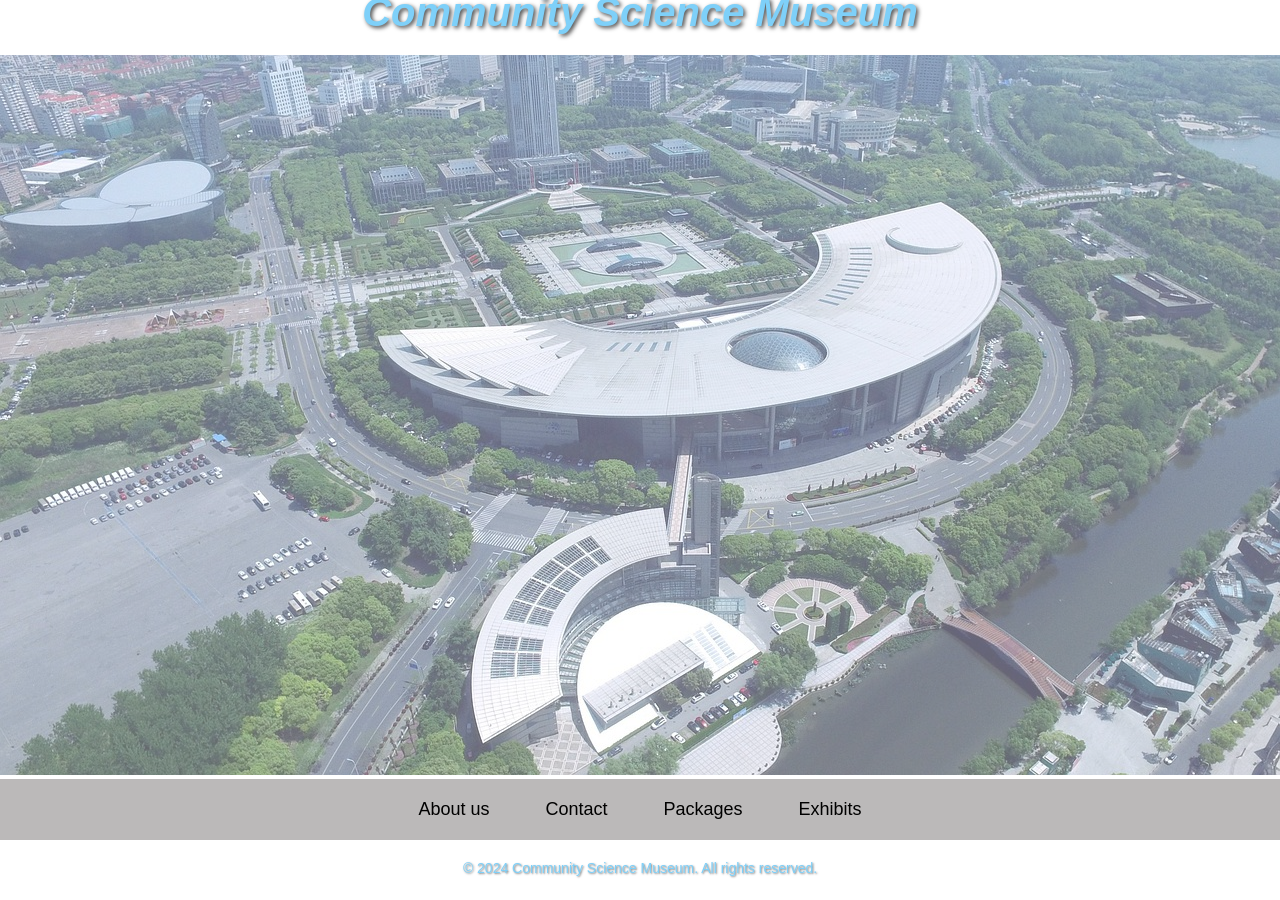
<file: index.html>
<!DOCTYPE html>
<html lang="en">
<head>
    <meta charset="UTF-8">
    <meta name="viewport" content="width=device-width, initial-scale=1.0">
    <title>Community Science Museum</title>
    <meta name="description" content="Explore the Community Science Museum with interactive exhibits, educational programs, and fun learning experiences for all ages.">
    <link rel="stylesheet" href="stylesheet.css">
    <link rel="icon" href="/favicon/favicon.ico" sizes="any">
<link rel="icon" type="image/png" sizes="32x32" href="favicon_io (2)/favicon-32x32.png">
<link rel="icon" type="image/png" sizes="16x16" href="favicon_io (2)/favicon-16x16.png">
<link rel="apple-touch-icon" href="favicon_io (2)/apple-touch-icon.png">
</head>
<body>
<h1 class="page-title">Community Science Museum</h1>
<header>
    <img src="img/homepage.jpg" alt="Community Science Museum" style="width:100%; height:100%; opacity: 60%;">
</header>
    <nav>
        <ul class="nav">
            <li><a href="about-us.html">About us</a></li>
            <li><a href="contact.html">Contact</a></li>
            <li><a href="packages.html">Packages</a></li>
            <li><a href="exhibits.html">Exhibits</a></li>
        </ul>
        </nav>
<footer>
    <p class="copyright">&copy; 2024 Community Science Museum. All rights reserved.</p>
</footer>
</body>
</html>
</file>
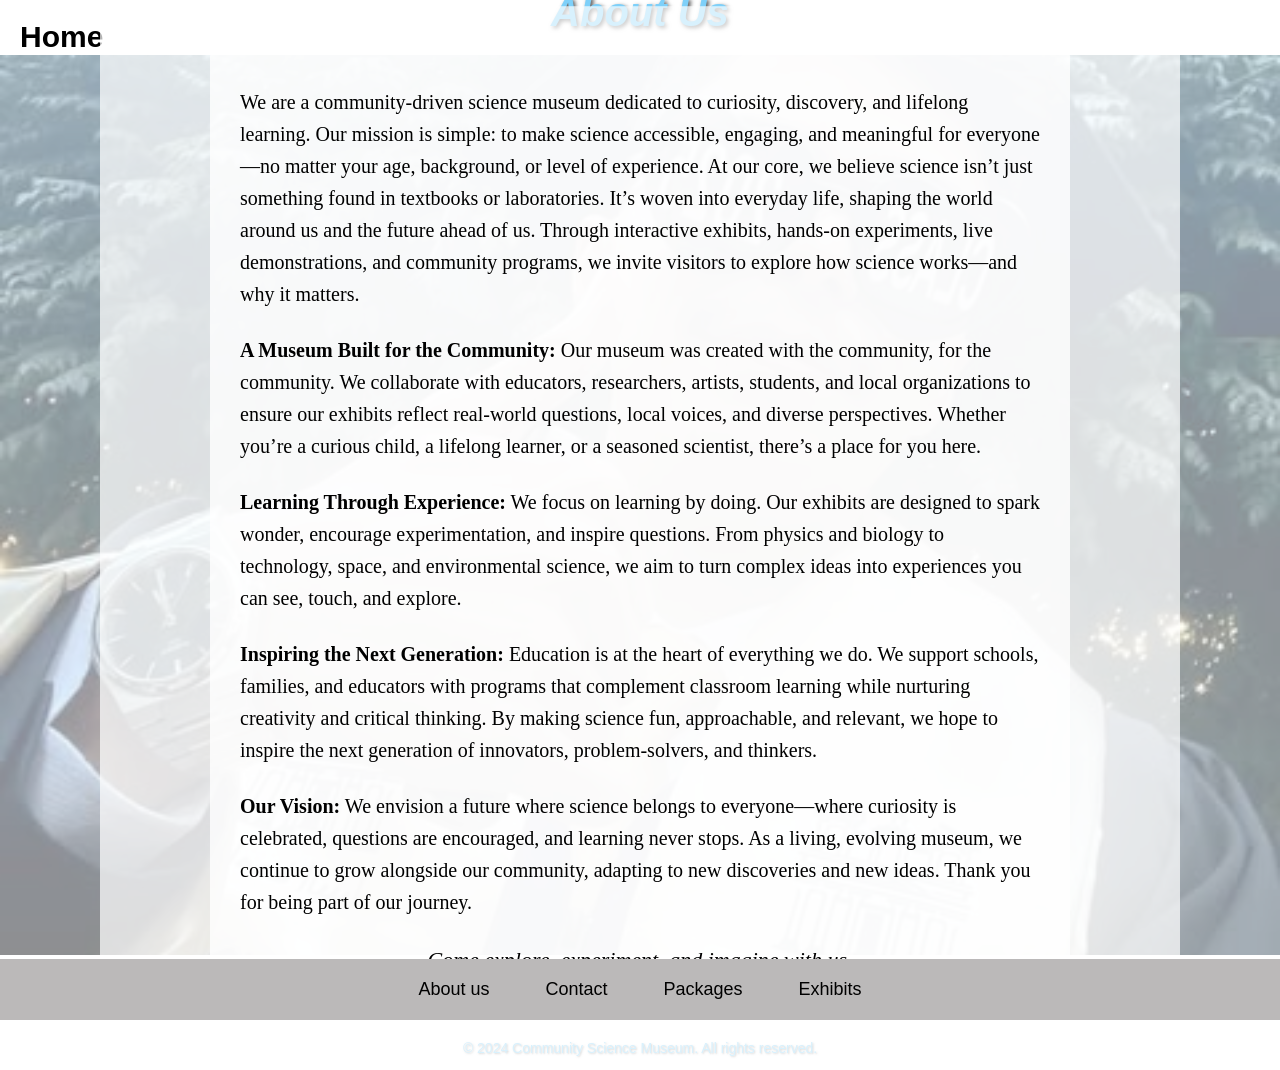
<file: about-us.html>
<!DOCTYPE html>
<html lang="en">
<head>
    <meta charset="UTF-8">
    <meta name="viewport" content="width=device-width, initial-scale=1.0">
    <title>About Us - Community Science Museum</title>
    <meta name="description" content="Learn about the Community Science Museum, our mission, and how we inspire curiosity and learning through science and innovation.">
     <link rel="stylesheet" href="stylesheet.css">
         <link rel="icon" href="/favicon/favicon.ico" sizes="any">
<link rel="icon" type="image/png" sizes="32x32" href="favicon_io (2)/favicon-32x32.png">
<link rel="icon" type="image/png" sizes="16x16" href="favicon_io (2)/favicon-16x16.png">
<link rel="apple-touch-icon" href="favicon_io (2)/apple-touch-icon.png">
</head>
<body>
  <h1 class="page-title">About Us</h1>
 <h2 class="home-link"><a href="index.html">Home</a></h2>
<header class="about-header">
    <img src="img/reaper.jpg" alt="About Us" style="width:100%; height: 100vh; object-fit: cover; opacity: 45%;">
    </header>
      <main>
    <div class="about-overlay">
        <div class="about-content">
            <p>We are a community-driven science museum dedicated to curiosity, discovery, and lifelong learning. Our mission is simple: to make science accessible, engaging, and meaningful for everyone—no matter your age, background, or level of experience. At our core, we believe science isn’t just something found in textbooks or laboratories. It’s woven into everyday life, shaping the world around us and the future ahead of us. Through interactive exhibits, hands-on experiments, live demonstrations, and community programs, we invite visitors to explore how science works—and why it matters.</p>
            <p><strong>A Museum Built for the Community:</strong> Our museum was created with the community, for the community. We collaborate with educators, researchers, artists, students, and local organizations to ensure our exhibits reflect real-world questions, local voices, and diverse perspectives. Whether you’re a curious child, a lifelong learner, or a seasoned scientist, there’s a place for you here.</p>
            <p><strong>Learning Through Experience:</strong> We focus on learning by doing. Our exhibits are designed to spark wonder, encourage experimentation, and inspire questions. From physics and biology to technology, space, and environmental science, we aim to turn complex ideas into experiences you can see, touch, and explore.</p>
            <p><strong>Inspiring the Next Generation:</strong> Education is at the heart of everything we do. We support schools, families, and educators with programs that complement classroom learning while nurturing creativity and critical thinking. By making science fun, approachable, and relevant, we hope to inspire the next generation of innovators, problem-solvers, and thinkers.</p>
            <p><strong>Our Vision:</strong> We envision a future where science belongs to everyone—where curiosity is celebrated, questions are encouraged, and learning never stops. As a living, evolving museum, we continue to grow alongside our community, adapting to new discoveries and new ideas. Thank you for being part of our journey.</p>
            <p style="text-align:center; font-size: 1.1em;"><em>Come explore, experiment, and imagine with us.</em></p>
        </div>
    </div>
    </main>
    <nav>
        <ul class="nav">
            <li><a href="about-us.html">About us</a></li>
            <li><a href="contact.html">Contact</a></li>
            <li><a href="packages.html">Packages</a></li>
            <li><a href="exhibits.html">Exhibits</a></li>
        </ul>
        </nav>

<footer>    <p class="copyright">&copy; 2024 Community Science Museum. All rights reserved.</p>
</footer>
</body>
</html>
</file>
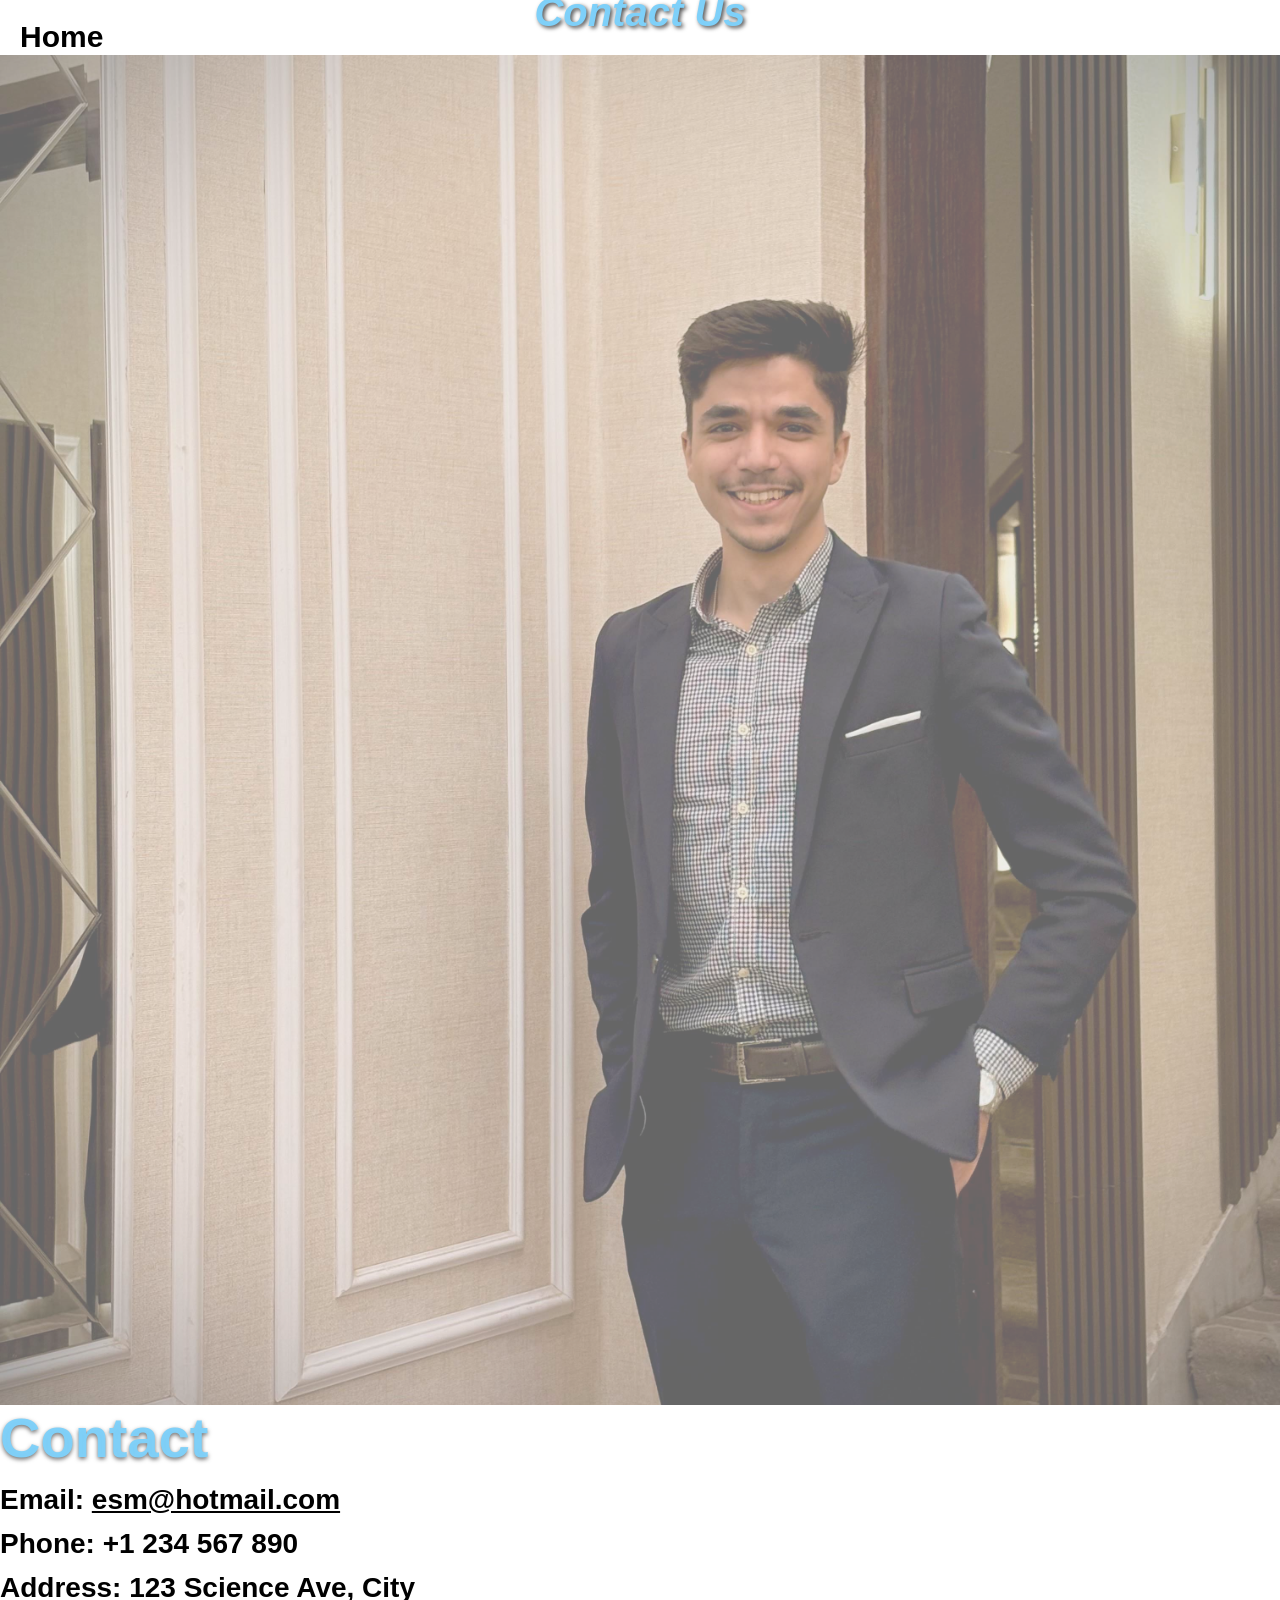
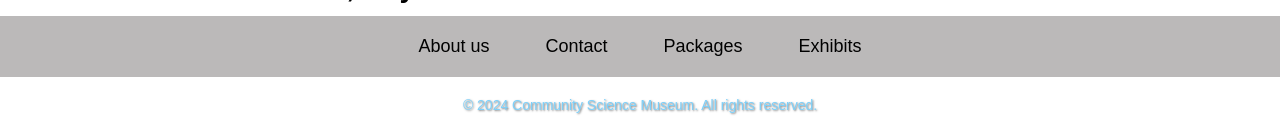
<file: contact.html>
<!DOCTYPE html>
<html lang="en">
<head>
    <meta charset="UTF-8">
    <meta name="viewport" content="width=device-width, initial-scale=1.0">
    <title>Community Science Museum</title>
    <meta name="description" content="Contact the Community Science Museum for visitor information, bookings, opening hours, and general inquiries.">
     <link rel="stylesheet" href="stylesheet.css">
         <link rel="icon" href="/favicon/favicon.ico" sizes="any">
<link rel="icon" type="image/png" sizes="32x32" href="favicon_io (2)/favicon-32x32.png">
<link rel="icon" type="image/png" sizes="16x16" href="favicon_io (2)/favicon-16x16.png">
<link rel="apple-touch-icon" href="favicon_io (2)/apple-touch-icon.png">
</head>
<body>
  <h1 class="page-title">Contact Us</h1>
 <h2 class="home-link"><a href="index.html">Home</a></h2>
<header>
    <img src="img/mori.jpg" alt="Contact Us" style="width: 100%; height: 150vh; object-fit: cover; opacity: 0.6; display: block;">
    <div class="contact-overlay"> </header>
        <main>
        <h2 class="contact-heading">Contact</h2>
        <div class="contact-details">
            <p class="contact-line"><strong>Email:</strong> <a href="mailto:esm@hotmail.com">esm@hotmail.com</a></p>
            <p class="contact-line"><strong>Phone:</strong> +1 234 567 890</p>
            <p class="contact-line"><strong>Address:</strong> 123 Science Ave, City</p>
        </div>
    </div>
    </main>
    <nav>
       <ul class="nav">
            <li><a href="about-us.html">About us</a></li>
            <li><a href="contact.html">Contact</a></li>
            <li><a href="packages.html">Packages</a></li>
            <li><a href="exhibits.html">Exhibits</a></li>
        </ul>
        </nav>

<footer>
    <p class="copyright">&copy; 2024 Community Science Museum. All rights reserved.</p>
</footer>
</body>
</html>
</file>
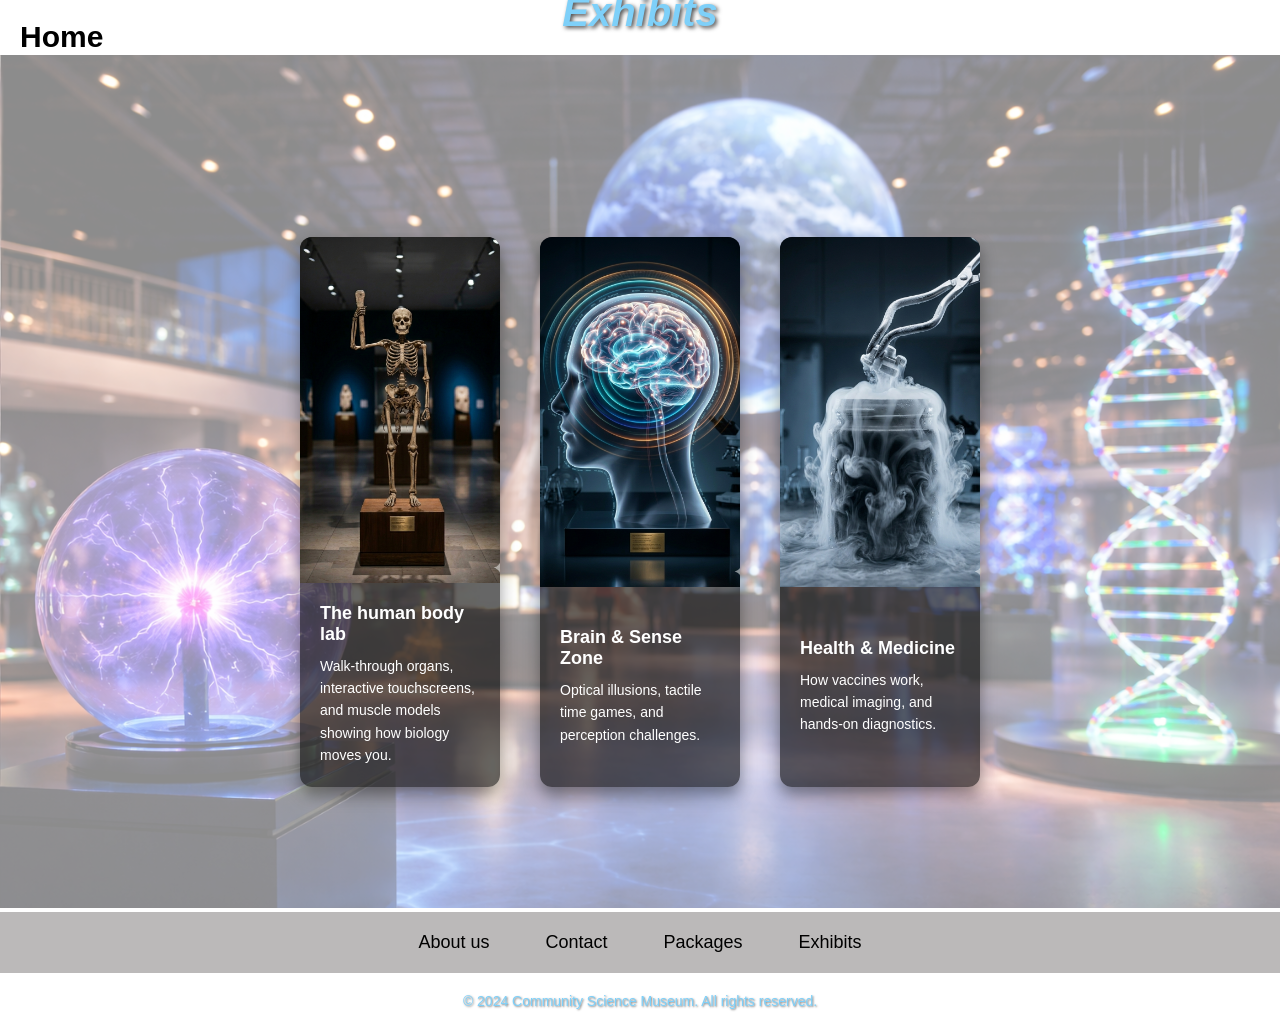
<file: exhibits.html>
<!DOCTYPE html>
<html lang="en">
<head>
    <meta charset="UTF-8">
    <meta name="viewport" content="width=device-width, initial-scale=1.0">
    <title>Community Science Museum</title>
     <link rel="stylesheet" href="stylesheet.css">
         <link rel="icon" href="/favicon/favicon.ico" sizes="any">
<link rel="icon" type="image/png" sizes="32x32" href="favicon_io (2)/favicon-32x32.png">
<link rel="icon" type="image/png" sizes="16x16" href="favicon_io (2)/favicon-16x16.png">
<link rel="apple-touch-icon" href="favicon_io (2)/apple-touch-icon.png">
</head>
<body>
  <h1 class="page-title">Exhibits</h1>
    <h2 class="home-link"><a href="index.html">Home</a></h2>
<header>
    <img src="img/contact.pg.png" alt="Exhibits" style="width:100%; height: 100%; opacity: 45%;"> </header>
    <main class="exhibits-container">
        <div class="exhibits-grid">
            <div class="exhibit-card">
                <img src="img/humanbodyy.png" alt="The human body lab" class="exhibit-image">
                <div class="exhibit-content">
                    <h3 class="exhibit-title">The human body lab</h3>
                    <p class="exhibit-description">Walk-through organs, interactive touchscreens, and muscle models showing how biology moves you.</p>
                </div>
            </div>
            <div class="exhibit-card">
                <img src="img/brain.png" alt="Brain &amp; Sense Zone" class="exhibit-image">
                <div class="exhibit-content">
                    <h3 class="exhibit-title">Brain &amp; Sense Zone</h3>
                    <p class="exhibit-description">Optical illusions, tactile time games, and perception challenges.</p>
                </div>
            </div>
            <div class="exhibit-card">
                <img src="img/medicine.png" alt="Health &amp; Medicine" class="exhibit-image">
                <div class="exhibit-content">
                    <h3 class="exhibit-title">Health &amp; Medicine</h3>
                    <p class="exhibit-description">How vaccines work, medical imaging, and hands-on diagnostics.</p>
                </div>
            </div>
        </div>
    </main>
</header>
    <nav>
         <ul class="nav">
            <li><a href="about-us.html">About us</a></li>
            <li><a href="contact.html">Contact</a></li>
            <li><a href="packages.html">Packages</a></li>
            <li><a href="exhibits.html">Exhibits</a></li>
        </ul>
        </nav>
<footer>
    <p class="copyright">&copy; 2024 Community Science Museum. All rights reserved.</p>
</footer>
</body>
</html>
</file>
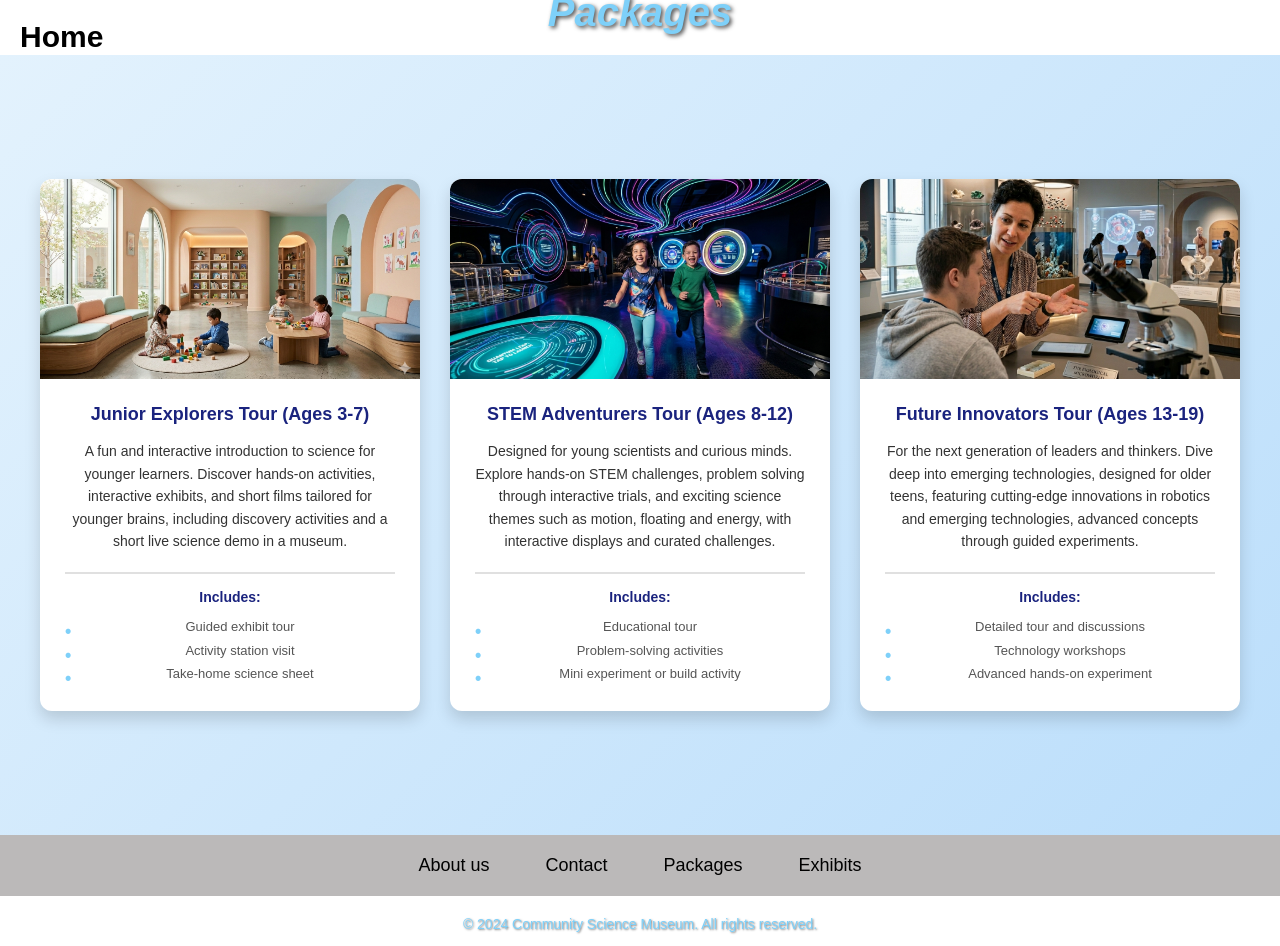
<file: packages.html>
<!DOCTYPE html>
<html lang="en">
<head>
    <meta charset="UTF-8">
    <meta name="viewport" content="width=device-width, initial-scale=1.0">
    <title>Community Science Museum - Packages</title>
    <meta name="description" content="Explore group packages and educational programs at the Community Science Museum, perfect for schools, families, and group visits.">
    <link rel="stylesheet" href="stylesheet.css">
    <link rel="icon" href="/favicon/favicon.ico" sizes="any">
    <link rel="icon" type="image/png" sizes="32x32" href="favicon_io (2)/favicon-32x32.png">
    <link rel="icon" type="image/png" sizes="16x16" href="favicon_io (2)/favicon-16x16.png">
    <link rel="apple-touch-icon" href="favicon_io (2)/apple-touch-icon.png">
</head>
<body>
    <h1 class="page-title">Packages</h1>
    <h2 class="home-link"><a href="index.html">Home</a></h2>

    <main class="packages-container">
        <div class="packages-grid">
            <div class="package-card">
                <img src="img/junior.png" alt="Junior Explorers Tour" class="package-image">
                <div class="package-content">
                    <h3 class="package-title">Junior Explorers Tour (Ages 3-7)</h3>
                    <p class="package-description">A fun and interactive introduction to science for younger learners. Discover hands-on activities, interactive exhibits, and short films tailored for younger brains, including discovery activities and a short live science demo in a museum.</p>
                    <div class="package-includes">
                        <h4>Includes:</h4>
                        <ul>
                            <li>Guided exhibit tour</li>
                            <li>Activity station visit</li>
                            <li>Take-home science sheet</li>
                        </ul>
                    </div>
                </div>
            </div>

            <div class="package-card">
                <img src="img/STEM.png" alt="STEM Adventurers Tour" class="package-image">
                <div class="package-content">
                    <h3 class="package-title">STEM Adventurers Tour (Ages 8-12)</h3>
                    <p class="package-description">Designed for young scientists and curious minds. Explore hands-on STEM challenges, problem solving through interactive trials, and exciting science themes such as motion, floating and energy, with interactive displays and curated challenges.</p>
                    <div class="package-includes">
                        <h4>Includes:</h4>
                        <ul>
                            <li>Educational tour</li>
                            <li>Problem-solving activities</li>
                            <li>Mini experiment or build activity</li>
                        </ul>
                    </div>
                </div>
            </div>

            <div class="package-card">
                <img src="img/future.png" alt="Future Innovators Tour" class="package-image">
                <div class="package-content">
                    <h3 class="package-title">Future Innovators Tour (Ages 13-19)</h3>
                    <p class="package-description">For the next generation of leaders and thinkers. Dive deep into emerging technologies, designed for older teens, featuring cutting-edge innovations in robotics and emerging technologies, advanced concepts through guided experiments.</p>
                    <div class="package-includes">
                        <h4>Includes:</h4>
                        <ul>
                            <li>Detailed tour and discussions</li>
                            <li>Technology workshops</li>
                            <li>Advanced hands-on experiment</li>
                        </ul>
                    </div>
                </div>
            </div>
        </div>
    </main>

    <nav>
        <ul class="nav">
            <li><a href="about-us.html">About us</a></li>
            <li><a href="contact.html">Contact</a></li>
            <li><a href="packages.html">Packages</a></li>
            <li><a href="exhibits.html">Exhibits</a></li>
        </ul>
    </nav>

    <footer>
        <p class="copyright">&copy; 2024 Community Science Museum. All rights reserved.</p>
    </footer>
</body>
</html>
</file>
<file: stylesheet.css>
html {
    height: 100%;
}

body {
    display: flex;
    flex-direction: column;
    min-height: 100vh;
    margin: 0;
    padding: 0;
    position: relative;
}

.page-title {
    text-align: center;
    color: #7ED0F9;
    font-family: 'Arial Black', sans-serif;
    font-style: italic;
    text-shadow: 2px 2px 4px rgba(0, 0, 0, 0.7);
    margin: 20px 0;
    font-size: 40px;
    margin-top: -10px;
}
.home-link {
    font-size: 30px;
    color: black;
    font-family: 'Arial', sans-serif;
    position: absolute;
    top: 20px;
    left: 20px;
    margin: 0;
}

.home-link a {
    text-decoration: none;
    color: black;
}
nav ul.nav {
    display: flex;
    list-style: none;
    margin: 0;
    padding: 0;
    justify-content: center;
    gap: 12px;
    align-items: center;
}

nav ul.nav li {
    display: inline-block;
    margin: 0 6px;
}

nav ul.nav a {
    text-decoration: none;
    padding: 10px 16px;
    font-size: 18px;
    color: black;
    font-family: Verdana, Geneva, Tahoma, sans-serif;
    font-style: normal;
    display: inline-block;
}

nav {
    background-color: #bbb9b9;
    overflow: hidden;
    display: flex;
    justify-content: center;
    padding: 10px;
    position: relative;
    z-index: 1000;
    flex-wrap: wrap;
}

.copyright {
    text-align: center;
    font-size: 14px;
    color: #555;
    margin-top: 20px;
    color: #7ED0F9;
    font-family: 'Arial', sans-serif;
    text-shadow: 1px 1px 2px rgba(0, 0, 0, 0.5);
}   

.image-container {
    position: relative;
    display: inline-block;
    justify-content: center;
}
.image-container img {
    width: 100%;
    height: auto;
    display: block;
}
.image-text {
    position: absolute;
    top: 20%;
    left: 5%;
    color: black;
    font-size: 50px;
    font-family: Verdana, Tahoma, sans-serif;
    padding: 20px 40px;
    line-height: 100px;
}
.contact-text {
    position: absolute;
    top: 50%;
    left: 10%;
    transform: translateY(-50%);
    color: black;
    font-size: 40px;
    font-family: Verdana, Tahoma, sans-serif;
    padding: 20px 40px;
    line-height: 1500px;
}
header {
    position: relative;
}
.contact-overlay {
    position: fixed;
    top: 50%;
    left: 20px;
    transform: translateY(-50%);
    z-index: 1100;
    text-align: left;
    /* remove full-width centering */
    width: auto;
    display: block;
    pointer-events: auto;
}
.contact-overlay .contact-details {
    pointer-events: auto; /* allow interaction inside panel */
    max-width: 900px;
    width: 80%;
    background: rgba(255,255,255,0.94);
    padding: 28px 40px;
    border-radius: 12px;
    box-shadow: 0 10px 30px rgba(0,0,0,0.35);
}
.contact-heading {
    font-family: 'Arial Black', sans-serif;
    color: rgba(126,208,249,0.98);
    font-size: 56px;
    margin: 0 0 14px 0;
    text-shadow: 0 2px 4px rgba(0,0,0,0.55);
}
.contact-line {
    margin: 12px 0;
    color: #000000;
    font-size: 28px;
    font-family: Verdana, Tahoma, sans-serif;
    font-weight: 700;
}
.contact-details a {
    color: #000000;
    text-decoration: underline;
}

/* Responsive: scale down on small screens */
@media (max-width: 700px) {
    .contact-overlay .contact-details {
        width: 92%;
        padding: 18px 20px;
    }
    .contact-heading { font-size: 32px; }
    .contact-line { font-size: 16px; }
}


.packages-container {
    padding: 40px 20px;
    background: linear-gradient(135deg, #e3f2fd 0%, #bbdefb 100%);
    flex-grow: 1;
    display: flex;
    flex-direction: column;
    justify-content: center;
    align-items: center;
    text-align: center;
    min-height: calc(100vh - 200px); /* ensure reasonable vertical space above footer/navigation */
}

/* About page compact text */
.about-overlay {
    position: absolute;
    top: 50%;
    left: 50%;
    transform: translate(-50%, -50%);
    width: 90%;
    max-width: 1000px;
    height: auto;
    display: flex;
    align-items: center;
    justify-content: center;
    padding: 40px;
    background: rgba(255,255,255,0.7);
}

.about-content {
    max-width: 800px;
    font-size: 20px;
    line-height: 1.6;
    background: rgba(255,255,255,0.8);
    padding: 20px 30px;
    border-radius: 10px;
}
.about-content p {
    margin-bottom: 1.2em;
}
@media (max-width: 800px) {
    .about-content {
        font-size: 14px;
        padding: 15px;
    }
}

.packages-grid {
    display: grid;
    grid-template-columns: repeat(auto-fit, minmax(300px, 1fr));
    gap: 30px;
    max-width: 1200px;
    margin: 0 auto;
    padding: 20px;
}

.package-card {
    background: white;
    border-radius: 12px;
    overflow: hidden;
    box-shadow: 0 8px 16px rgba(0, 0, 0, 0.15);
    transition: transform 0.3s ease, box-shadow 0.3s ease;
    display: flex;
    flex-direction: column;
    height: 100%;
}

.package-card:hover {
    transform: translateY(-8px);
    box-shadow: 0 12px 24px rgba(0, 0, 0, 0.2);
}

.package-image {
    width: 100%;
    height: 200px;
    object-fit: cover;
    display: block;
}

.package-content {
    padding: 25px;
    flex-grow: 1;
    display: flex;
    flex-direction: column;
}

.package-title {
    color: #1a237e;
    font-size: 18px;
    font-weight: bold;
    margin: 0 0 15px 0;
    font-family: 'Arial', sans-serif;
}

.package-description {
    color: #333;
    font-size: 14px;
    line-height: 1.6;
    margin: 0 0 20px 0;
    font-family: 'Arial', sans-serif;
    flex-grow: 1;
}

.package-includes {
    padding-top: 15px;
    border-top: 2px solid #e0e0e0;
}

.package-includes h4 {
    color: #1a237e;
    font-size: 14px;
    font-weight: bold;
    margin: 0 0 10px 0;
    font-family: 'Arial', sans-serif;
}

.package-includes ul {
    list-style: none;
    padding: 0;
    margin: 0;
}

.package-includes li {
    color: #555;
    font-size: 13px;
    line-height: 1.8;
    font-family: 'Arial', sans-serif;
    padding-left: 20px;
    position: relative;
}

.package-includes li:before {
    content: "•";
    color: #7ED0F9;
    font-weight: bold;
    font-size: 18px;
    position: absolute;
    left: 0;
}

.exhibits-container {
    position: absolute;
    top: 50%;
    left: 50%;
    transform: translate(-50%, -50%);
    padding: 20px;
    /* removed background overlay */
    border-radius: 12px;
    max-width: 90%;
}

.exhibits-grid {
    display: grid;
    grid-template-columns: repeat(auto-fit, minmax(200px, 1fr));
    gap: 40px;
    max-width: 1200px;
    margin: 0 auto;
    padding: 60px 0;
}

header {
    position: relative;
}

.exhibit-card {
    background: rgba(0,0,0,0.6);
    border-radius: 12px;
    overflow: hidden;
    box-shadow: 0 8px 16px rgba(0, 0, 0, 0.4);
    transition: transform 0.3s ease, box-shadow 0.3s ease;
    color: #fff;
    display: flex;
    flex-direction: column;
    height: 550px;
    min-width: 150px;
}

.exhibit-card:hover {
    transform: translateY(-8px);
    box-shadow: 0 12px 24px rgba(0, 0, 0, 0.6);
}

.exhibit-image {
    width: 100%;
    height: 350px;
    object-fit: cover;
    display: block;
}

.exhibit-content {
    padding: 20px;
    flex-grow: 1;
    display: flex;
    flex-direction: column;
    justify-content: center;
}

.exhibit-title {
    font-size: 18px;
    font-weight: bold;
    margin: 0 0 10px 0;
    font-family: 'Arial', sans-serif;
}

.exhibit-description {
    font-size: 14px;
    line-height: 1.6;
    margin: 0;
    font-family: 'Arial', sans-serif;
}
</file>
